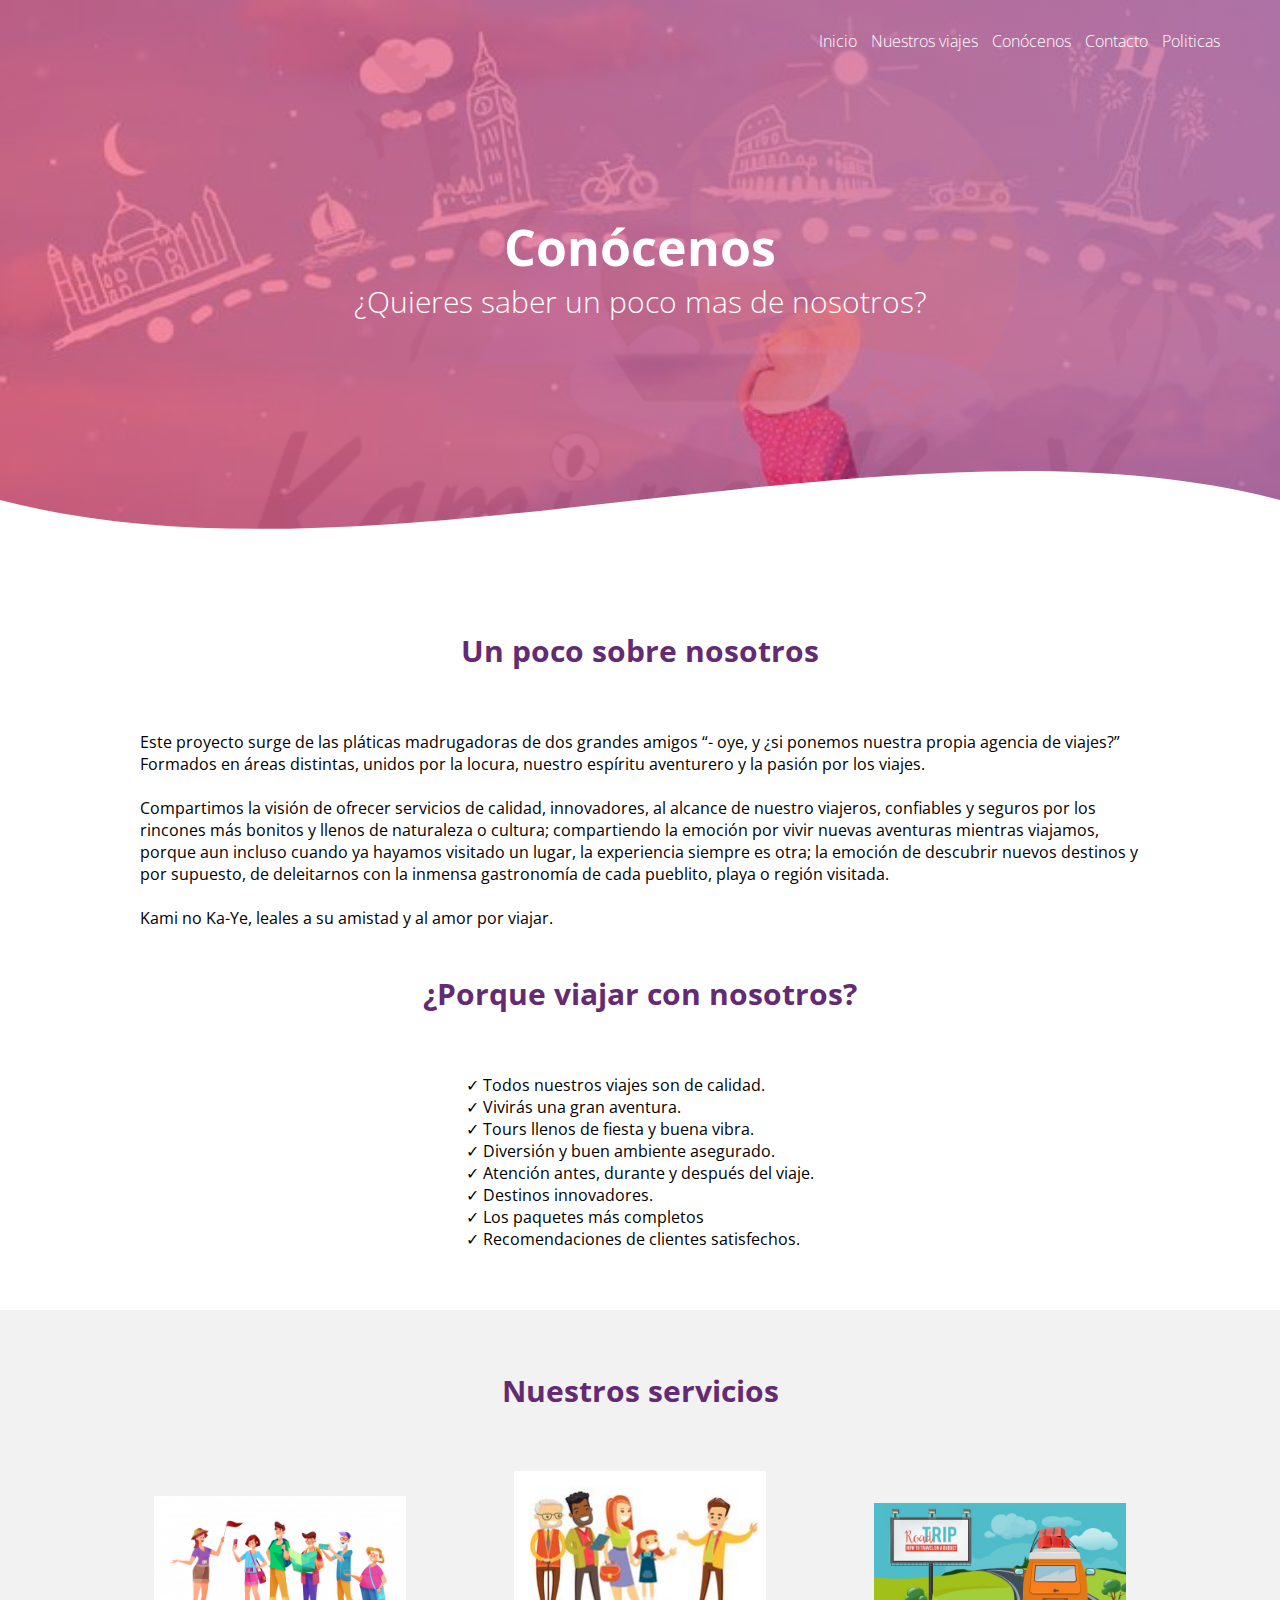
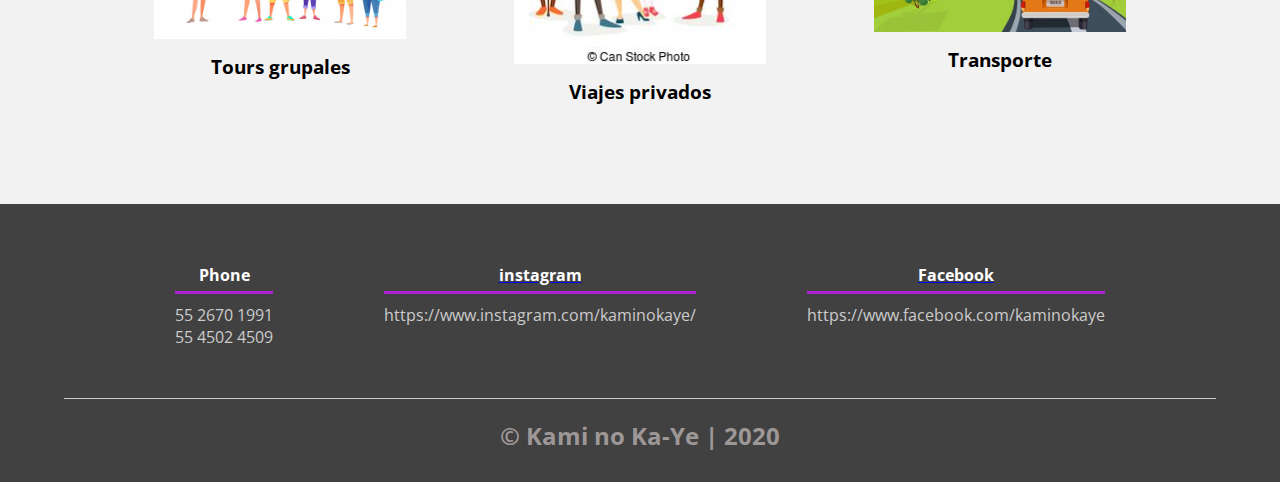
<file: conocenos.html>
﻿<!DOCTYPE html>

<html lang="en" xmlns="http://www.w3.org/1999/xhtml">
<head>
    <meta charset="UTF-8">
    <meta name="viewport" content="width=device-width, initial-scale=1.0">
    <meta http-equiv="X-UA-Compatible" content="ie=edge">
    <title>viajes</title>
    <link rel="shortcut icon" href="img/kami.ico" type="image/x-icon">

    <link rel="stylesheet" href="css/estilos.css">
    <link href="https://fonts.googleapis.com/css?family=Open+Sans:300,400,700,800&display=swap" rel="stylesheet">
</head>

<body>
    <header>
        <nav>
            <a href="index.html">Inicio</a>
            <a href="viajes.html">Nuestros viajes</a>
            <a href="conocenos.html">Conócenos</a>
            <a href="contacto.html">Contacto</a>
            <a href="politicas.html">Politicas</a>
        </nav>
        <section class="textos-header">
            <h1>Conócenos</h1>
            <h2>
                ¿Quieres saber un poco mas de nosotros?
            </h2>

        </section>
        <div class="wave" style="height: 150px; overflow: hidden;">
            <svg viewBox="0 0 500 150" preserveAspectRatio="none"
                 style="height: 100%; width: 100%;">
                <path d="M0.00,49.98 C150.00,150.00 349.20,-50.00 500.00,49.98 L500.00,150.00 L0.00,150.00 Z"
                      style="stroke: none; fill: #fff;"></path>
            </svg>
        </div>
    </header>
    </head>
    <body>



        <main>
            <section class="contenedor sobre-nosotros">
                <h2 class="titulo">Un poco sobre nosotros</h2>
                <div class="contenedor-sobre-nosotros">
                    <p>
                        Este proyecto surge de las pláticas madrugadoras de dos grandes amigos “- oye, y ¿si ponemos nuestra propia agencia de viajes?”
                        Formados en áreas distintas, unidos por la locura, nuestro espíritu aventurero y la pasión por los viajes.<br /><br />

                        Compartimos la visión de ofrecer servicios de calidad, innovadores, al alcance de nuestro viajeros, confiables y seguros por los rincones más bonitos y llenos de naturaleza o cultura; compartiendo la emoción por vivir nuevas aventuras mientras viajamos, porque aun incluso cuando ya hayamos visitado un lugar, la experiencia siempre es otra; la emoción de descubrir nuevos destinos y por supuesto, de deleitarnos con la inmensa gastronomía de cada pueblito, playa o región visitada.
                        <br /><br />
                        Kami no Ka-Ye, leales a su amistad y al amor por viajar.
                    </p>
                </div>
                <br /><br />

                <h2 class="titulo">¿Porque viajar con nosotros? </h2>
                <div class="contenedor-sobre-nosotros">
                    <p>
                        ✓  Todos nuestros viajes son de calidad.<br />
                        ✓  Vivirás una gran aventura.<br />
                        ✓  Tours llenos de fiesta y buena vibra.<br />
                        ✓  Diversión y buen ambiente asegurado.<br />
                        ✓  Atención antes, durante y después del viaje.<br />
                        ✓  Destinos innovadores.<br />
                        ✓  Los paquetes más completos<br />
                        ✓  Recomendaciones de clientes satisfechos.
                    </p>
                </div>

                </div>
            </section>
            <section class="about-services">
                <div class="contenedor">
                    <h2 class="titulo">Nuestros servicios</h2>
                    <div class="servicio-cont">

                        <div class="servicio-ind">
                            <img src="img/grupal.jpg" alt="">
                            <h3>Tours grupales</h3>
                            <p>  </p>
                        </div>
                        <div class="servicio-ind">
                            <img src="img/privado.jpg" alt="">
                            <h3>Viajes privados</h3>
                            <p>    </p>
                        </div>
                        <div class="servicio-ind">
                            <img src="img/transporte.jpg" alt="">
                            <h3>Transporte</h3>
                            <p>  </p>
                                
                            
                        </div>
                    </div>
            </section>


            <footer>
                <div class="contenedor-footer">
                    <div class="content-foo">
                        <h4>Phone</h4>
                        <p>55 2670 1991 </p>
                        <p> 55 4502 4509</p>
                    </div>
                    <div class="content-foo">
                        <a href="https://www.instagram.com/kaminokaye/"> <h4>instagram</h4> </a>
                        <p> https://www.instagram.com/kaminokaye/  <a href="www.facebook.com"> </a></p>

                    </div>

                    <div class="content-foo">
                        <a href="https://www.facebook.com/kaminokaye"> <h4> Facebook </h4> </a>
                        <p> https://www.facebook.com/kaminokaye </p>

                    </div>
                </div>
                <h2 class="titulo-final">&copy; Kami no Ka-Ye | 2020 </h2>
            </footer>
</body>
</html>
</file>
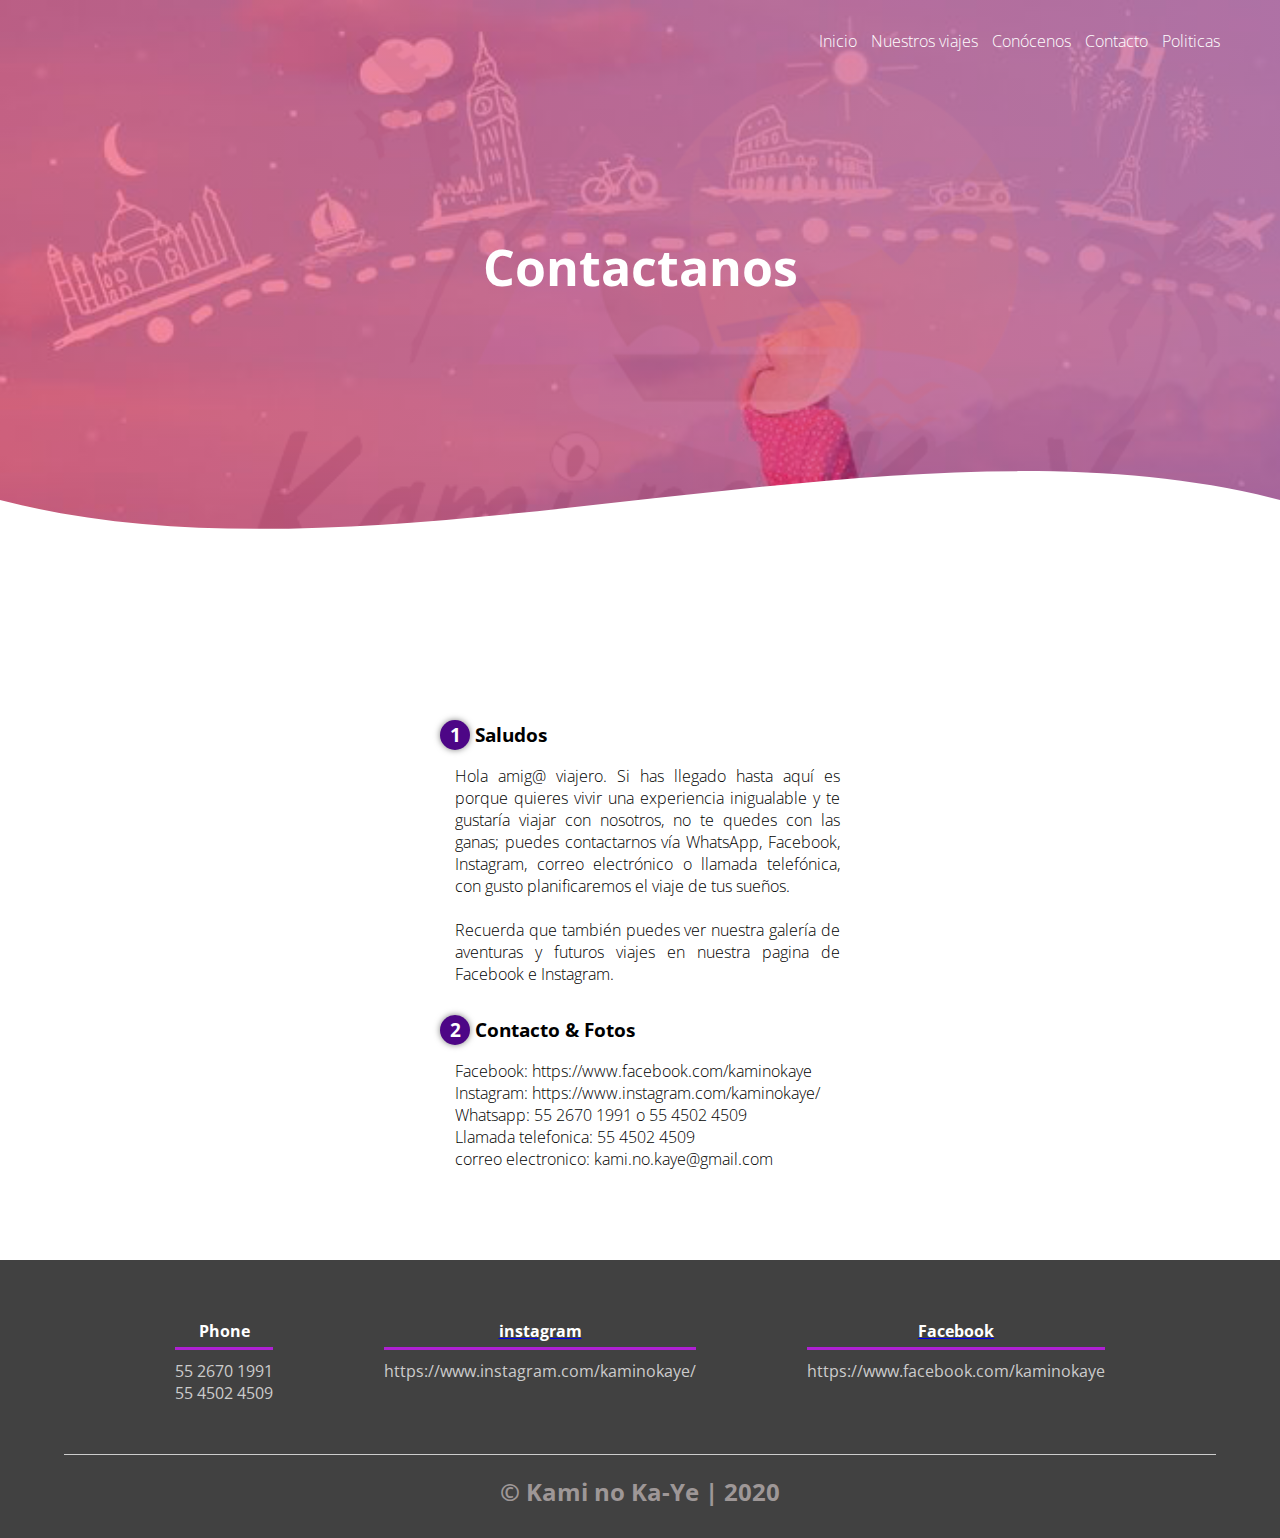
<file: contacto.html>
﻿<!DOCTYPE html>

<html lang="en" xmlns="http://www.w3.org/1999/xhtml">
<head>
    <meta charset="UTF-8">
    <meta name="viewport" content="width=device-width, initial-scale=1.0">
    <meta http-equiv="X-UA-Compatible" content="ie=edge">
    <title>viajes</title>
    <link rel="shortcut icon" href="img/kami.ico" type="image/x-icon">

    <link rel="stylesheet" href="css/estilos.css">
    <link href="https://fonts.googleapis.com/css?family=Open+Sans:300,400,700,800&display=swap" rel="stylesheet">
</head>

<body>
    <header>
        <nav>
            <a href="index.html">Inicio</a>
            <a href="viajes.html">Nuestros viajes</a>
            <a href="conocenos.html">Conócenos</a>
            <a href="contacto.html">Contacto</a>
            <a href="politicas.html">Politicas</a>
        </nav>
        <section class="textos-header">
            <h1>Contactanos</h1>
            <h2>
                
            </h2>

        </section>


       
        <div class="wave" style="height: 150px; overflow: hidden;">
            <svg viewBox="0 0 500 150" preserveAspectRatio="none"
                 style="height: 100%; width: 100%;">
                <path d="M0.00,49.98 C150.00,150.00 349.20,-50.00 500.00,49.98 L500.00,150.00 L0.00,150.00 Z"
                      style="stroke: none; fill: #fff;"></path>
            </svg>
        </div>
    </header>
    </head>
    <body>

        <section class="contenedor sobre-nosotros">
            <h2 class="titulo"></h2>
            <div class="contenedor-sobre-nosotros">

                <div class="contenido-textos">
                    <h3><span>1</span>Saludos</h3>
                    <p>
                        Hola amig@ viajero. Si has llegado hasta aquí es porque quieres
                        vivir una experiencia inigualable y te gustaría viajar con nosotros,
                        no te quedes con las ganas; puedes contactarnos vía WhatsApp, Facebook,
                        Instagram, correo electrónico o llamada telefónica,
                        con gusto planificaremos el viaje de tus sueños.
                        <br /><br />
                        Recuerda que también puedes ver nuestra galería de aventuras y futuros 
                        viajes en nuestra pagina de Facebook e Instagram.
                    </p>
                    <h3><span>2</span>Contacto & Fotos</h3>
                    <p>
                        Facebook: https://www.facebook.com/kaminokaye <br />
                        Instagram: https://www.instagram.com/kaminokaye/<br />
                        Whatsapp: 55 2670 1991 o 55 4502 4509 <br />
                        Llamada telefonica: 55 4502 4509<br />
                        correo electronico: kami.no.kaye@gmail.com<br />



                    </p>
                </div>
            </div>
        </section>
        <footer>
            <div class="contenedor-footer">
                <div class="content-foo">
                    <h4>Phone</h4>
                    <p>55 2670 1991 </p>
                    <p> 55 4502 4509</p>
                </div>
                <div class="content-foo">
                    <a href="https://www.instagram.com/kaminokaye/"> <h4>instagram</h4> </a>
                    <p> https://www.instagram.com/kaminokaye/  <a href="www.facebook.com"> </a></p>

                </div>

                <div class="content-foo">
                    <a href="https://www.facebook.com/kaminokaye"> <h4> Facebook </h4> </a>
                    <p> https://www.facebook.com/kaminokaye </p>

                </div>
            </div>
            <h2 class="titulo-final">&copy; Kami no Ka-Ye | 2020 </h2>
        </footer>
    </body>
</html>
</file>
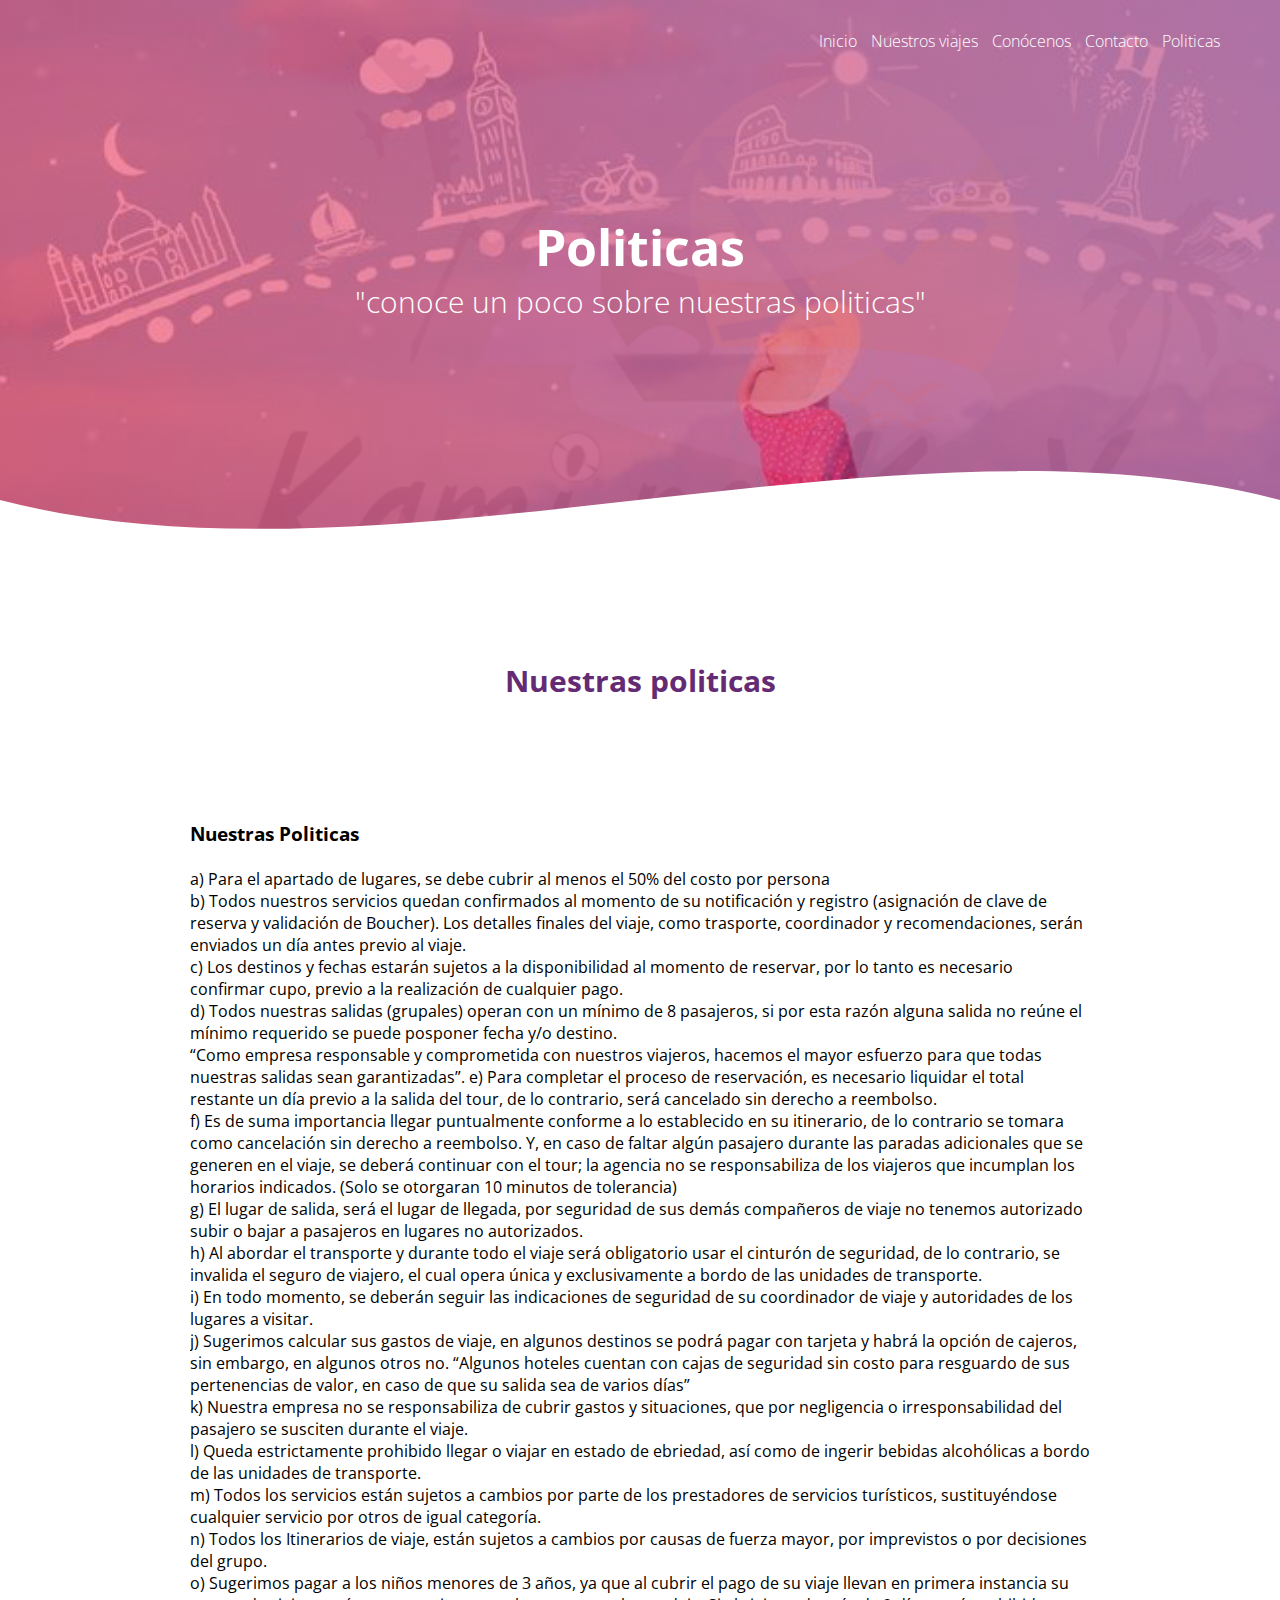
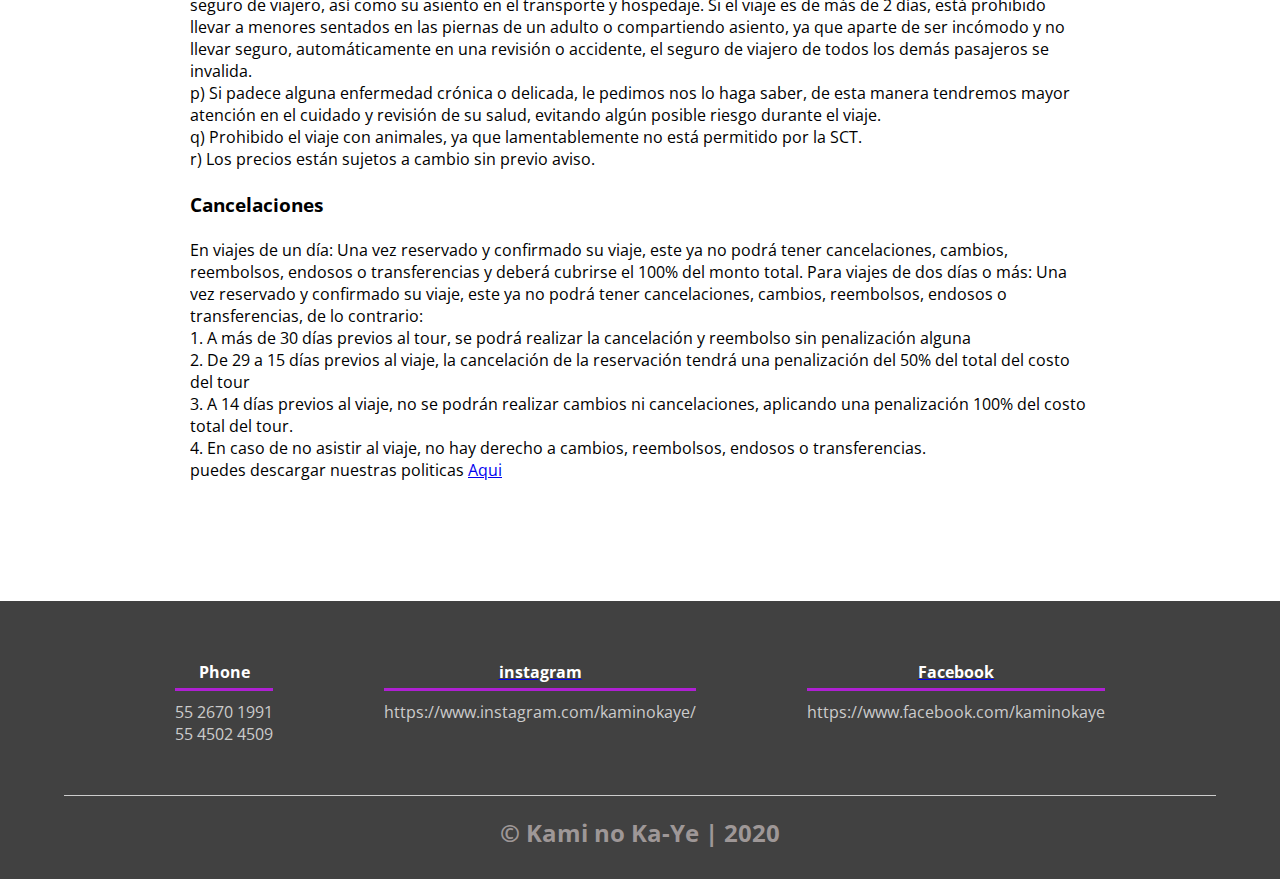
<file: politicas.html>
﻿<!DOCTYPE html>

<html lang="en" xmlns="http://www.w3.org/1999/xhtml">
<head>
    <meta charset="UTF-8">
    <meta name="viewport" content="width=device-width, initial-scale=1.0">
    <meta http-equiv="X-UA-Compatible" content="ie=edge">
    <title>viajes</title>
    <link rel="shortcut icon" href="img/kami.ico" type="image/x-icon">

    <link rel="stylesheet" href="css/estilos.css">
    <link href="https://fonts.googleapis.com/css?family=Open+Sans:300,400,700,800&display=swap" rel="stylesheet">
</head>

<body>
    <header>
        <nav>
            <a href="index.html">Inicio</a>
            <a href="viajes.html">Nuestros viajes</a>
            <a href="conocenos.html">Conócenos</a>
            <a href="contacto.html">Contacto</a>
            <a href="politicas.html">Politicas</a>
        </nav>
        <section class="textos-header">
            <h1>Politicas</h1>
            <h2>
                "conoce un poco sobre nuestras politicas"
            </h2>

        </section>



        <div class="wave" style="height: 150px; overflow: hidden;">
            <svg viewBox="0 0 500 150" preserveAspectRatio="none"
                 style="height: 100%; width: 100%;">
                <path d="M0.00,49.98 C150.00,150.00 349.20,-50.00 500.00,49.98 L500.00,150.00 L0.00,150.00 Z"
                      style="stroke: none; fill: #fff;"></path>
            </svg>
        </div>
    </header>
    </head>
    <body>

        <section class="contenedor sobre-nosotros">
            <h2 class="titulo">Nuestras politicas</h2>
            <div class="contenedor-sobre-nosotros">

                <div class="contenedor sobre-nosotros">
                    <h3><span></span>Nuestras Politicas </h3>
                    <p>
                        <br />  a) Para el apartado de lugares, se debe cubrir al menos el 50% del costo por persona<br />
                        b) Todos nuestros servicios quedan confirmados al momento de su notificación y registro (asignación de
                        clave de reserva y validación de Boucher). Los detalles finales del viaje, como trasporte, coordinador
                        y recomendaciones, serán enviados un día antes previo al viaje.<br />
                        c) Los destinos y fechas estarán sujetos a la disponibilidad al momento de reservar, por lo tanto es
                        necesario confirmar cupo, previo a la realización de cualquier pago.<br />
                        d) Todos nuestras salidas (grupales) operan con un mínimo de 8 pasajeros, si por esta razón alguna salida
                        no reúne el mínimo requerido se puede posponer fecha y/o destino.<br />
                        “Como empresa responsable y comprometida con nuestros viajeros, hacemos el mayor esfuerzo para que

                        todas nuestras salidas sean garantizadas”.

                        e) Para completar el proceso de reservación, es necesario liquidar el total restante un día previo a la
                        salida del tour, de lo contrario, será cancelado sin derecho a reembolso.<br />
                        f) Es de suma importancia llegar puntualmente conforme a lo establecido en su itinerario, de lo contrario
                        se tomara como cancelación sin derecho a reembolso. Y, en caso de faltar algún pasajero durante las
                        paradas adicionales que se generen en el viaje, se deberá continuar con el tour; la agencia no se
                        responsabiliza de los viajeros que incumplan los horarios indicados. (Solo se otorgaran 10 minutos de
                        tolerancia)<br />
                        g) El lugar de salida, será el lugar de llegada, por seguridad de sus demás compañeros de viaje no tenemos
                        autorizado subir o bajar a pasajeros en lugares no autorizados.
                        <br /> h) Al abordar el transporte y durante todo el viaje será obligatorio usar el cinturón de seguridad, de lo
                        contrario, se invalida el seguro de viajero, el cual opera única y exclusivamente a bordo de las unidades
                        de transporte.
                        <br />  i) En todo momento, se deberán seguir las indicaciones de seguridad de su coordinador de viaje y
                        autoridades de los lugares a visitar.
                        <br />  j) Sugerimos calcular sus gastos de viaje, en algunos destinos se podrá pagar con tarjeta y habrá la opción
                        de cajeros, sin embargo, en algunos otros no.
                        “Algunos hoteles cuentan con cajas de seguridad sin costo para resguardo de sus pertenencias de valor, en

                        caso de que su salida sea de varios días”

                        <br />  k) Nuestra empresa no se responsabiliza de cubrir gastos y situaciones, que por negligencia o
                        irresponsabilidad del pasajero se susciten durante el viaje.
                        <br />  l) Queda estrictamente prohibido llegar o viajar en estado de ebriedad, así como de ingerir bebidas
                        alcohólicas a bordo de las unidades de transporte.
                        <br />  m) Todos los servicios están sujetos a cambios por parte de los prestadores de servicios turísticos,
                        sustituyéndose cualquier servicio por otros de igual categoría.
                        <br /> n) Todos los Itinerarios de viaje, están sujetos a cambios por causas de fuerza mayor, por imprevistos o
                        por decisiones del grupo.
                        <br />  o) Sugerimos pagar a los niños menores de 3 años, ya que al cubrir el pago de su viaje llevan en primera
                        instancia su seguro de viajero, así como su asiento en el transporte y hospedaje. Si el viaje es de más
                        de 2 días, está prohibido llevar a menores sentados en las piernas de un adulto o compartiendo
                        asiento, ya que aparte de ser incómodo y no llevar seguro, automáticamente en una revisión o
                        accidente, el seguro de viajero de todos los demás pasajeros se invalida.
                        <br /> p) Si padece alguna enfermedad crónica o delicada, le pedimos nos lo haga saber, de esta manera
                        tendremos mayor atención en el cuidado y revisión de su salud, evitando algún posible riesgo durante
                        el viaje.
                        <br />  q) Prohibido el viaje con animales, ya que lamentablemente no está permitido por la SCT.
                        <br />  r) Los precios están sujetos a cambio sin previo aviso.
                        <br />  <br />
                    </p>
                    <h3><span></span>Cancelaciones</h3>
                    <p>
                        <br />

                        En viajes de un día: Una vez reservado y confirmado su viaje, este ya no podrá tener cancelaciones, cambios,
                        reembolsos, endosos o transferencias y deberá cubrirse el 100% del monto total.
                        Para viajes de dos días o más: Una vez reservado y confirmado su viaje, este ya no podrá tener cancelaciones,
                        cambios, reembolsos, endosos o transferencias, de lo contrario:
                        <br /> 1. A más de 30 días previos al tour, se podrá realizar la cancelación y reembolso sin penalización
                        alguna
                        <br />2. De 29 a 15 días previos al viaje, la cancelación de la reservación tendrá una penalización del 50%
                        del total del costo del tour
                        <br />3. A 14 días previos al viaje, no se podrán realizar cambios ni cancelaciones, aplicando una
                        penalización 100% del costo total del tour.
                        <br /> 4. En caso de no asistir al viaje, no hay derecho a cambios, reembolsos, endosos o transferencias.
                    </p>
                    <p> puedes descargar nuestras politicas <a href="https://drive.google.com/file/d/1BjOxC3VwOjUTsj4kJeuU_CIKcgyqCEp6/view?usp=sharing">Aqui</a> </p>
                   
                   
                </div>
            </div>
        </section>
        <footer>
            <div class="contenedor-footer">
                <div class="content-foo">
                    <h4>Phone</h4>
                    <p>55 2670 1991 </p>
                    <p> 55 4502 4509</p>
                </div>
                <div class="content-foo">
                    <a href="https://www.instagram.com/kaminokaye/"> <h4>instagram</h4> </a>
                    <p> https://www.instagram.com/kaminokaye/  <a href="www.facebook.com"> </a></p>

                </div>

                <div class="content-foo">
                    <a href="https://www.facebook.com/kaminokaye"> <h4> Facebook </h4> </a>
                    <p> https://www.facebook.com/kaminokaye </p>

                </div>
            </div>
            <h2 class="titulo-final">&copy; Kami no Ka-Ye | 2020 </h2>
        </footer>
    </body>
</html>
</file>
<file: css/estilos.css>
* {
    margin: 0;
    padding: 0;
    box-sizing: border-box;
}

body {
    font-family: 'open sans';
}

.contenedor {
    padding: 60px 0;
    width: 90%;
    max-width: 1000px;
    margin: auto;
    overflow: hidden;
}

.titulo {
    color: #642a73;
    font-size: 30px;
    text-align: center;
    margin-bottom: 60px;
}

/* Header */

header {
    width: 100%;
    height: 600px;
    background: #bc4e9c;
    /* fallback for old browsers */
    background: -webkit-linear-gradient(to right, hsla(340, 95%, 50%, 0.459), hsla(317, 45%, 52%, 0.664)), url(../img/portada.jpg);
    /* Chrome 10-25, Safari 5.1-6 */
    background: linear-gradient(to right, hsla(340, 95%, 50%, 0.459), hsla(317, 45%, 52%, 0.664)), url(../img/portada\ \(2\).png);
    /* W3C, IE 10+/ Edge, Firefox 16+, Chrome 26+, Opera 12+, Safari 7+ */
    background-size: cover;
    background-attachment: fixed;
    position: relative;
}

nav{
    text-align: right;
    padding: 30px 50px 0 0;
}

nav > a{
    color:#fff;
    font-weight: 300;
    text-decoration: none;
    margin-right: 10px;
}

nav > a:hover{
    text-decoration: underline;
}

header .textos-header{
    display: flex;
    height: 430px;
    width: 100%;
    align-items: center;
    justify-content: center;
    flex-direction: column;
    text-align: center;
}

.textos-header h1{
    font-size: 50px;
    color:#fff;
}

.textos-header h2{
    font-size: 30px;
    font-weight: 300;
    color:#fff;
}

.wave{
    position: absolute;
    bottom: 0;
    width: 100%;
}

/* About us */

main .sobre-nosotros{
    padding: 30px 0 60px 0;
}
.contenedor-sobre-nosotros{
    display: flex;
    justify-content: space-evenly;
}

.imagen-about-us{
    width: 65%;
}

.sobre-nosotros .contenido-textos{
    width: 40%;
}

.contenido-textos h3{
    margin-bottom: 15px;
}

.contenido-textos h3 span{
    background: #4d0686;
    color: #fff;
    border-radius: 50%;
    display: inline-block;
    text-align: center;
    width: 30px;
    height: 30px;
    padding: 2px;
    box-shadow: 0 0 6px 0 rgba(0, 0, 0, .5);
    margin-right: 5px;
}

.contenido-textos p{
    padding: 0px 0px 30px 15px;
    font-weight: 300;
    text-align: justify;
}

/* Galeria */


.portafolio{
    background: #f2f2f2;
}

.galeria-port{
    display: flex;
    justify-content: space-evenly;
    flex-wrap: wrap;
}

.imagen-port{
    width: 24%;
    margin-bottom: 10px;
    overflow: hidden;
    position: relative;
    cursor: pointer;
    box-shadow: 0 0 6px 0 rgba(0, 0, 0, .5);
}

.imagen-port > img{
    width: 100%;
    height: 100%;
    object-fit: cover;
    display: block;
}

.hover-galeria{
    position: absolute;
    width: 100%;
    height: 100%;
    top: 0;
    transform: scale(0);
    background: hsla(273,91%,27%, 0.7);
    transition: transform .5s;
    display: flex;
    justify-content: center;
    align-items: center;
    flex-direction: column;
}

.hover-galeria img{
    width: 50px;
}

.hover-galeria p{
    color: #fff;
}

.imagen-port:hover .hover-galeria{
    transform: scale(1);
}

/* Clients */

.cards{
    display: flex;
    justify-content: space-evenly;
}

.cards .card{
    background: #4d0686;
    display: flex;
    width: 50%;
    height: 300px;
    align-items: center;
    justify-content: space-evenly;
    border-radius: 5px;
    box-shadow: 0 0 6px 0 rgba(0, 0, 0, 0.6);
}

.cards .card img{
    width: 100px;
    height: 100px;
    object-fit: cover;
    border: 3px solid #fff;
    border-radius: 50%;
    display: block;
}

.cards .card > .contenido-texto-card{
    width: 60%;
    color: #fff;
}

.cards .card > .contenido-texto-card p{
    font-weight: 300;
    padding-top: 11px;
    
}

/*  Our team */

.about-services{
    background: #f2f2f2;
    padding-bottom: 30px;
}


.servicio-cont{
    display:flex;
    justify-content: space-between;
    align-items: center;
}

.servicio-ind{
    width: 28%;
    text-align: center;
}

.servicio-ind img{
    width: 90%;
}

.servicio-ind h3{
    margin: 10px 0;
}

.servicio-ind p{
    font-weight: 300;
    text-align: justify;
}

/* footer */

footer{
    background: #414141;
    padding: 60px 0 30px 0;
    margin: auto;
    overflow: hidden;
}

.contenedor-footer{
    display: flex;
    width: 90%;
    justify-content: space-evenly;
    margin: auto;
    padding-bottom: 50px;
    border-bottom: 1px solid #ccc;
}

.content-foo{
    text-align: center;
}

.content-foo h4{
    color: #fff;
    border-bottom: 3px solid #af20d3;
    padding-bottom: 5px;
    margin-bottom: 10px;
}

.content-foo p{
    color: #ccc;
}

.titulo-final{
    text-align: center;
    font-size: 24px;
    margin: 20px 0 0 0;
    color: #9e9797;
}

@media screen and (max-width:900px){
    header{
        background-position: center;
    }

    .contenedor-sobre-nosotros{
        flex-direction: column;
        justify-content: center;
        align-items: center;
    }

    .sobre-nosotros .contenido-textos{
        width: 90%;
    }

    .imagen-about-us{
        width: 90%;
    }

    /* Galeria */

    .imagen-port{
        width: 44%;
    }

    /* Clientes */

    .cards{
        flex-direction: column;
        justify-content: center;
        align-items: center;
    }

    .cards .card{
        width: 90%;
    }

    .cards .card:first-child{
        margin-bottom: 30px;
    }

    /* servicios */

    .servicio-cont{
        justify-content: center;
        flex-direction: column;
    }

    .servicio-ind{
        width: 100%;
        text-align: center;
    }

    .servicio-ind:nth-child(1), .servicio-ind:nth-child(2){
        margin-bottom: 60px;
    }

    .servicio-ind img{
        width: 90%;
    }
}

@media screen and (max-width:500px){
    nav{
        text-align: center;
        padding: 30px 0 0 0;
    }

    nav > a{
        margin-right: 5px;
    }

    .textos-header h1{
        font-size: 35px;
    }

    .textos-header h2{
        font-size: 20px;
    }

    /* ABOUT US */

    .imagen-about-us{
        margin-bottom: 60px;
        width: 99%;
    }

    .sobre-nosotros .contenido-textos{
        width: 95%;
    }

    /* Galeria */

    .imagen-port{
        width: 95%;
    }

    /* Clients */

    .cards .card{
        height: 450px;
        display: flex;
        flex-direction: column;
        align-items: center;
    }

    .cards .card img{
        width: 90px;
        height: 90px;
    }

    /* Footer */

    .contenedor-footer{
        flex-direction: column;
        border: none;
    }

    .content-foo{
        margin-bottom: 20px;
        text-align: center;
    }

    .content-foo h4{
        border: none;
    }

    .content-foo p{
        color: #ccc;
        border-bottom: 1px solid #f2f2f2;
        padding-bottom: 20px;
    }

    .titulo-final{
        font-size: 20px;
    }
}
</file>
